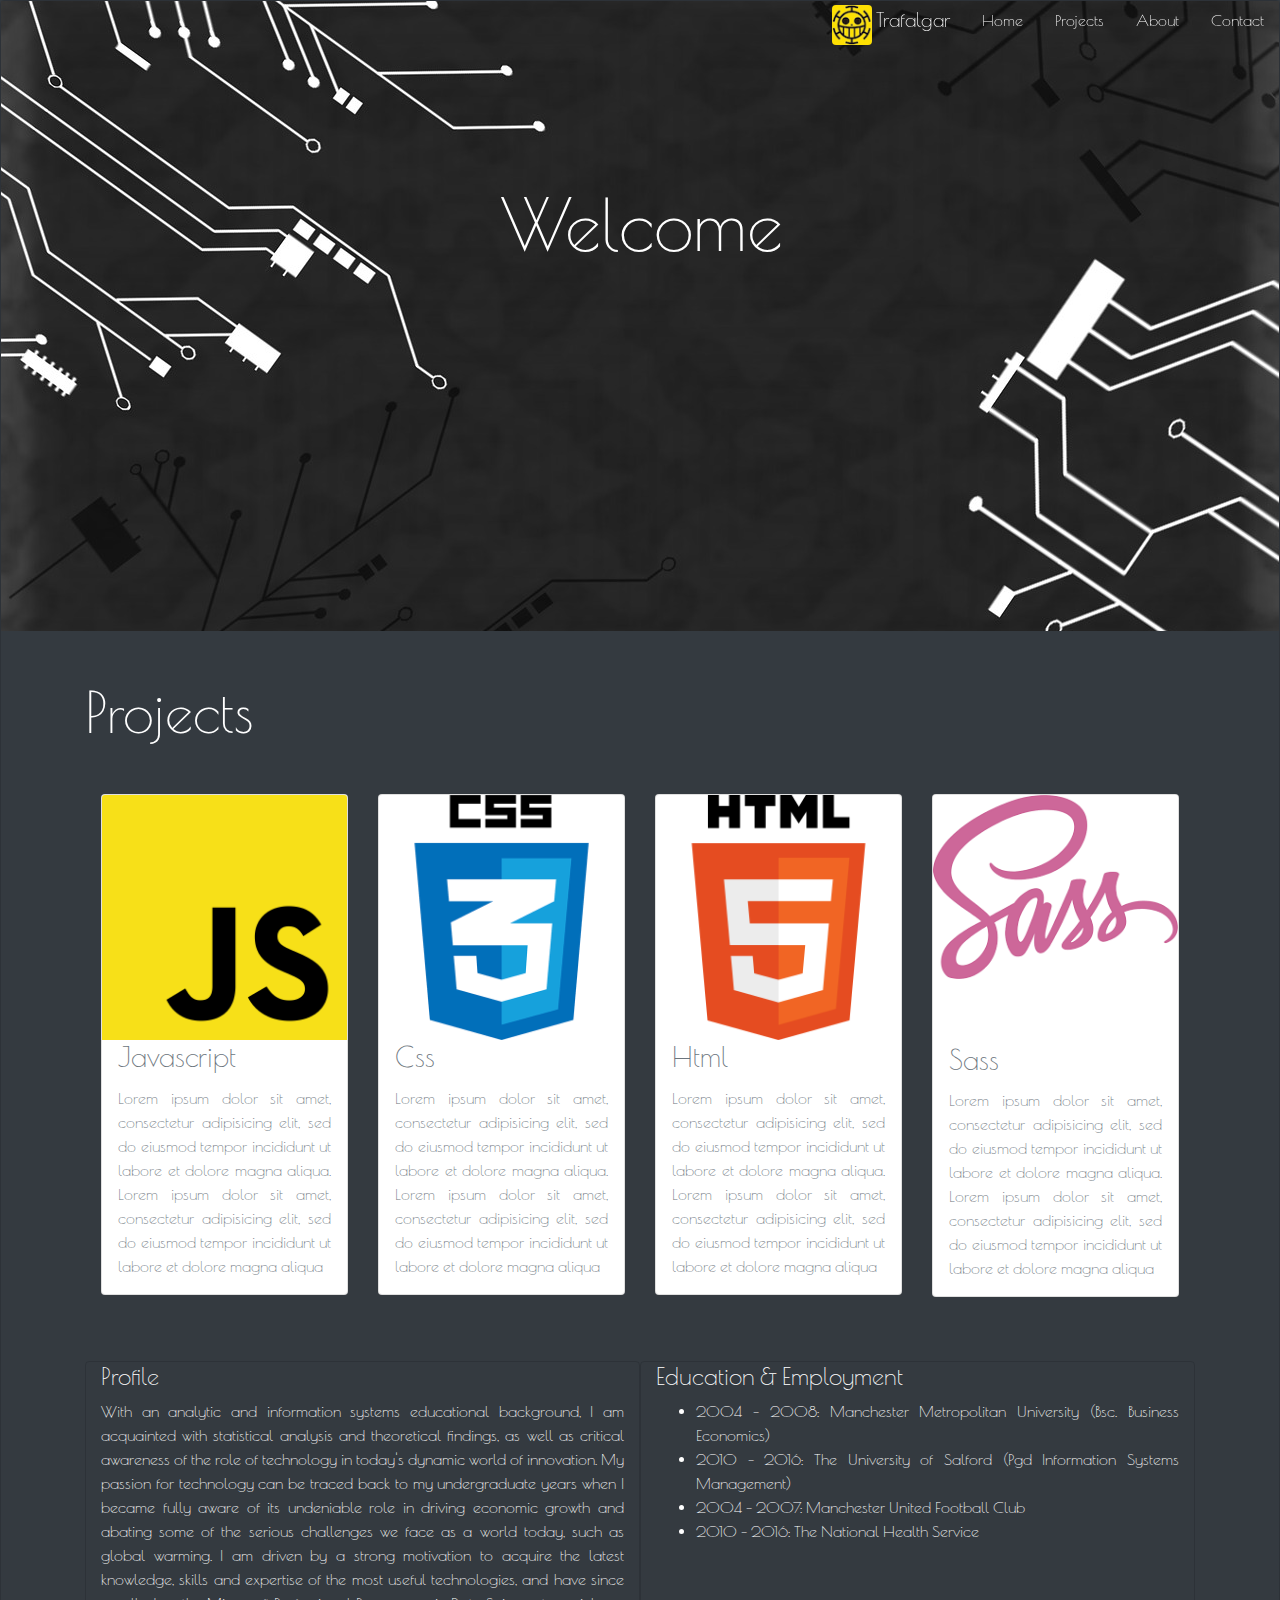
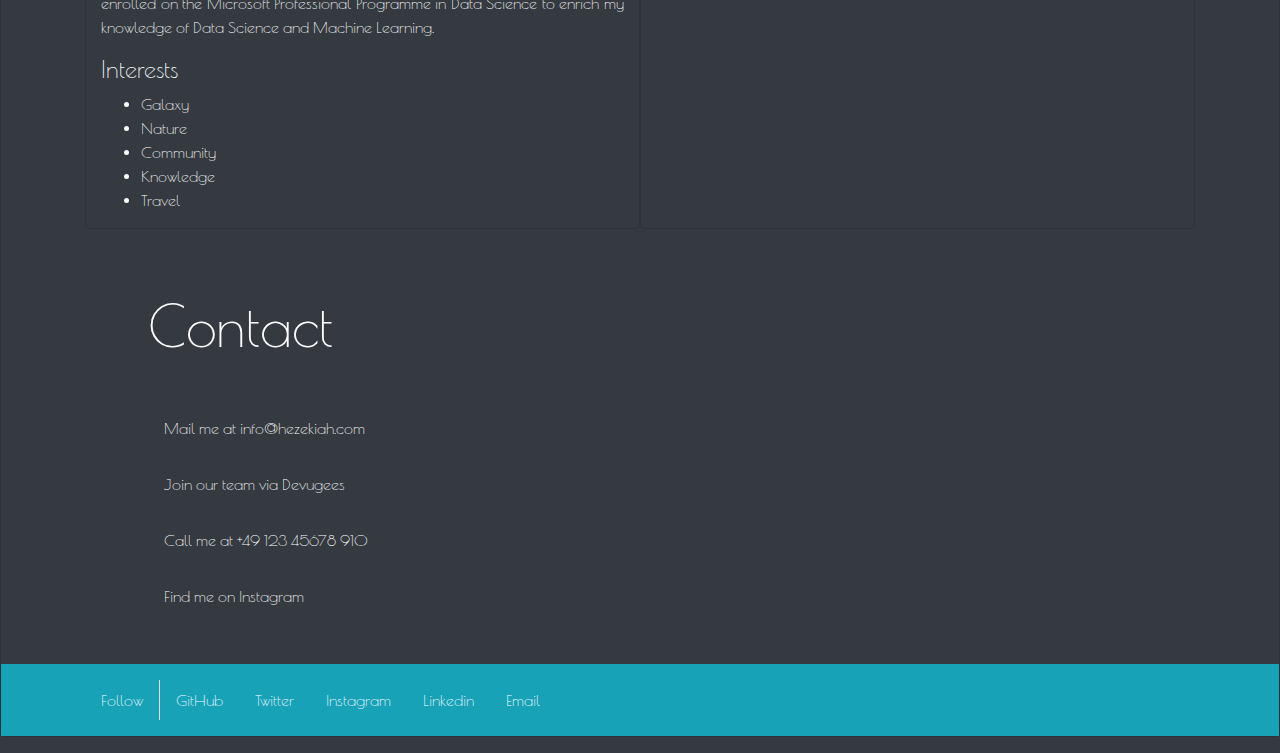
<file: index.html>
<!DOCTYPE html>
<html lang="en">
<head>
  <meta charset="UTF-8">
  <meta name="viewport" content="width=device-width, initial-scale=1.0">
  <meta http-equiv="X-UA-Compatible" content="ie=edge">
  <!-- Bootstrap CSS-->
  <link rel="stylesheet" href="https://maxcdn.bootstrapcdn.com/bootstrap/4.0.0/css/bootstrap.min.css" integrity="sha384-Gn5384xqQ1aoWXA+058RXPxPg6fy4IWvTNh0E263XmFcJlSAwiGgFAW/dAiS6JXm" crossorigin="anonymous">
  <link rel="stylesheet" href="main.css">
  <title>Isaac Giwa</title>
</head>
<body class="card text-white bg-dark mb-3">

<!--Home-->
  <header>
    <div class="container-about mb-5" id="home">
      <nav class="nav fixed-top justify-content-end">
        <!-- Image and text -->
            <a class="navbar-brand text-white" href="index.html">
              <img src="images/logo.jpg" width="40" height="40" class="d-inline-block align-top rounded" alt="">
              Trafalgar</a>
          <a class="nav-link active text-white" href="#home">Home</a>
          <a class="nav-link text-white" href="#projects">Projects</a>
          <a class="nav-link text-white" href="#about">About</a>
          <a class="nav-link text-white" href="#contact">Contact</a>
      </nav>
      <h1 class="welcome display-3">Welcome</h1>
    </div>
  </div>
    </div>
  </header>

<!--PROJECTS-->
  <main>
    <div class="container text-muted text-justify mt-5 mb-5">
      <h4 class="projects display-4 mb-5" id="projects">Projects</h4>
      <div class="row px-3">
        <div class="col-md-6 col-lg-3">
          <div class="card">
            <img src="images/js.png" class="card-img-top img-fluid">
            <div class="card-block px-3">
              <h3 class="card-title">Javascript</h3>
              <p>Lorem ipsum dolor sit amet, consectetur adipisicing elit, sed do
                 eiusmod tempor incididunt ut labore et dolore magna aliqua.
                  Lorem ipsum dolor sit amet, consectetur adipisicing elit, sed do
                    eiusmod tempor incididunt ut labore et dolore magna aliqua</p>
            </div>
          </div>
        </div>


        <div class="col-md-6 col-lg-3">
          <div class="card">
            <img src="images/css.png" class="card-img-top img-fluid">
            <div class="card-block px-3">
              <h3 class="card-title">Css</h3>
              <p>Lorem ipsum dolor sit amet, consectetur adipisicing elit, sed do
                 eiusmod tempor incididunt ut labore et dolore magna aliqua.
                  Lorem ipsum dolor sit amet, consectetur adipisicing elit, sed do
                    eiusmod tempor incididunt ut labore et dolore magna aliqua</p>
            </div>
          </div>
        </div>

        <div class="col-md-6 col-lg-3">
          <div class="card">
            <img src="images/html.png" class="card-img-top img-fluid">
            <div class="card-block px-3">
              <h3 class="card-title">Html</h3>
              <p>Lorem ipsum dolor sit amet, consectetur adipisicing elit, sed do
                 eiusmod tempor incididunt ut labore et dolore magna aliqua.
                  Lorem ipsum dolor sit amet, consectetur adipisicing elit, sed do
                    eiusmod tempor incididunt ut labore et dolore magna aliqua</p>
            </div>
          </div>
        </div>

        <div class="col-md-6 col-lg-3">
          <div class="card">
            <img src="images/sass.png" class="card-img-top img-fluid mb-5 pb-3">
            <div class="card-block px-3">
              <h3 class="card-title">Sass</h3>
              <p>Lorem ipsum dolor sit amet, consectetur adipisicing elit, sed do
                 eiusmod tempor incididunt ut labore et dolore magna aliqua.
                  Lorem ipsum dolor sit amet, consectetur adipisicing elit, sed do
                    eiusmod tempor incididunt ut labore et dolore magna aliqua</p>
            </div>
          </div>
        </div>
      </div>


<!--ABOUT-->

      <div class="container text-justify bg-dark text-white my-5 profile">
        <div class="row">
          <div class="col-md-6 card bg-info bg-transparent my-3">
            <h4>Profile</h4>
            <p id="about">With an analytic and information systems educational background,
               I am acquainted with statistical analysis and theoretical findings,
               as well as critical awareness of the role of technology in today's
               dynamic world of innovation. My passion for technology can be traced
               back to my undergraduate years when I became fully aware of its
               undeniable role in driving economic growth and abating some of the
               serious challenges we face as a world today, such as global warming.
               I am driven by a strong motivation to acquire the latest knowledge,
               skills and expertise of the most useful technologies, and have since
               enrolled on the Microsoft Professional Programme in Data Science to
               enrich my knowledge of Data Science and Machine Learning.
             </p>
              <h4>Interests</h4>
              <ul>
                <li>Galaxy</li>
                <li>Nature</li>
                <li>Community</li>
                <li>Knowledge</li>
                <li>Travel</li>
              </ul>
          </div>

          <div class="col-md-6 card bg-info bg-transparent my-3">
            <h4>Education & Employment</h4>
              <ul>
                <li>2004 - 2008: Manchester Metropolitan University (Bsc. Business Economics)</li>
                <li>2010 - 2016: The University of Salford (Pgd Information Systems Management)</li>
                <li>2004 - 2007: Manchester United Football Club</li>
                <li>2010 - 2016: The National Health Service</li>
              </ul>
          </div>
        </div>
      </div>

      <!--CONTACT-->
      <div class="container text-white ml-5">
        <h4 class="contact display-4 mb-5" id="contact">Contact</h4>
        <p>
          <a class="nav-link text-white" href="mailto:giwaisaac@hotmail.com" target="hotmail">Mail me at info@hezekiah.com</a>
        </p>
        <p>
          <a class="nav-link text-white" href="https://www.instagram.com/dalmatianisaac/">Join our team via Devugees</a>
        </p>
        <p>
          <a class="nav-link text-white" href="#">Call me at +49 123 45678 910</a>
        </p>
        <p>
          <a class="nav-link text-white" href="https://www.instagram.com/dalmatianisaac/">Find me on Instagram </a>
        </p>
      </div>






  </main>

  <footer>
    <div class="jumbotron jumbotron-fluid p-3 bg-info my-0">
      <div class="container">
        <nav class="nav">
            <span class="navbar text-white" href="#">Follow</span>
            <span class="border-right"></span>
            <a class="nav-link active text-white" href="https://github.com/MrHezekiah">GitHub</a>
            <a class="nav-link text-white" href="https://twitter.com/IsaacVeeG">Twitter</a>
            <a class="nav-link text-white" href="https://www.instagram.com/dalmatianisaac/">Instagram</a>
            <a class="nav-link text-white" href="https://www.linkedin.com/in/isaacvg">Linkedin</a>
            <a class="nav-link text-white" href="mailto:giwaisaac@hotmail.com" target="hotmail">Email</a>
        </nav>
      </div>
    </div>
  </footer>

  <script src="https://code.jquery.com/jquery-3.2.1.slim.min.js" integrity="sha384-KJ3o2DKtIkvYIK3UENzmM7KCkRr/rE9/Qpg6aAZGJwFDMVNA/GpGFF93hXpG5KkN" crossorigin="anonymous"></script>
  <script src="https://cdnjs.cloudflare.com/ajax/libs/popper.js/1.12.9/umd/popper.min.js" integrity="sha384-ApNbgh9B+Y1QKtv3Rn7W3mgPxhU9K/ScQsAP7hUibX39j7fakFPskvXusvfa0b4Q" crossorigin="anonymous"></script>
  <script src="https://maxcdn.bootstrapcdn.com/bootstrap/4.0.0/js/bootstrap.min.js" integrity="sha384-JZR6Spejh4U02d8jOt6vLEHfe/JQGiRRSQQxSfFWpi1MquVdAyjUar5+76PVCmYl" crossorigin="anonymous"></script>
</body>
</html>
</file>
<file: main.css>
@import url('https://fonts.googleapis.com/css?family=Poiret+One');

body{
  font-family: 'Poiret One', cursive;
}
header {
  background: url("images/aboutbg.jpg");
  height:70vh;
}
.welcome{
  margin: 180px 0 0 500px;
}
.projects{
  color: #fff;
}
</file>
